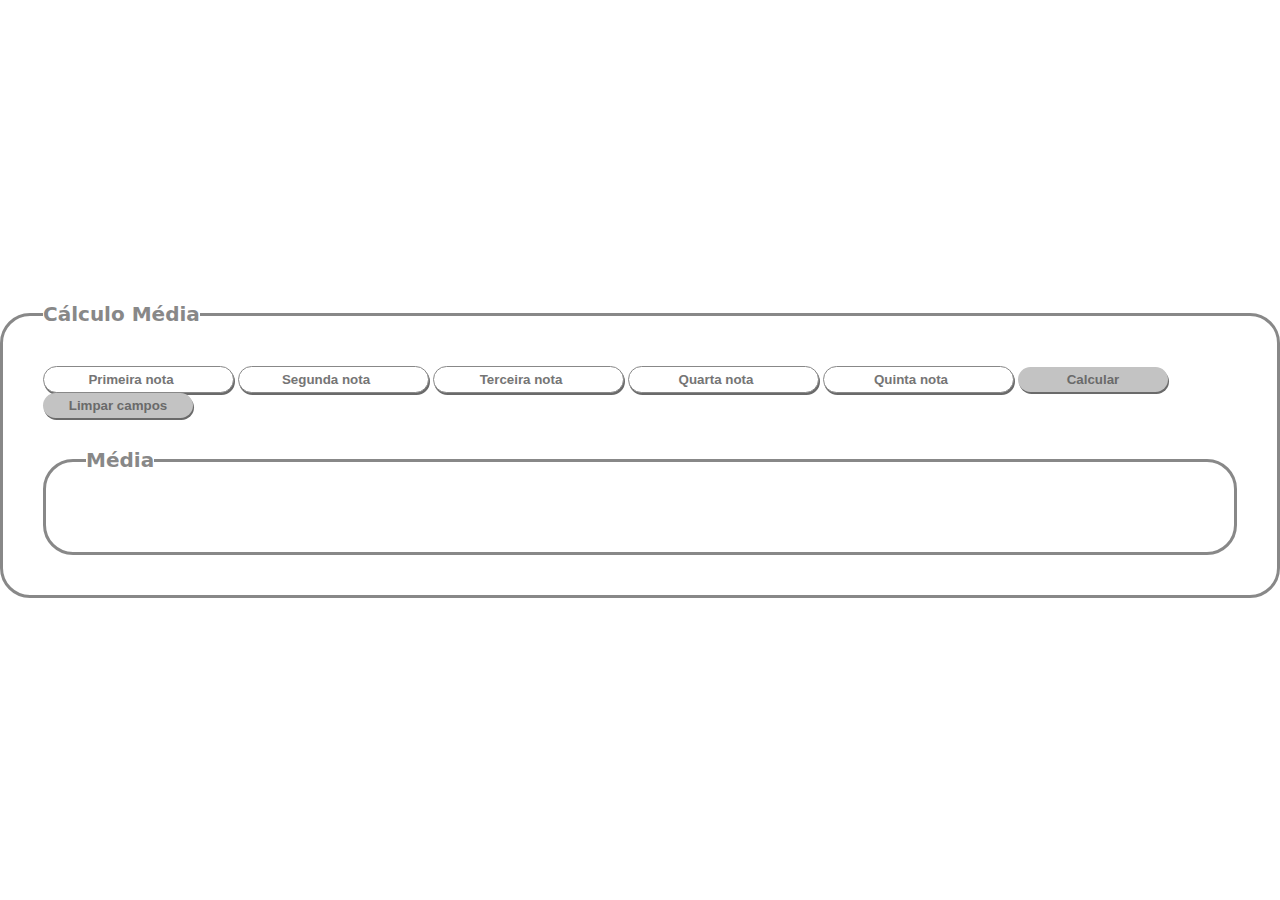
<file: ex01/index.html>
<!DOCTYPE html>
<html lang="pt-BR">
<head>
    <meta charset="UTF-8">
    <meta http-equiv="X-UA-Compatible" content="IE=edge">
    <meta name="viewport" content="width=device-width, initial-scale=1.0">
    
    <link rel="stylesheet" href="style.css">

    <title>Exercício 01 - Lista JavaScript</title>

</head>
<body>

    <main>

        <fieldset>

            <legend>Cálculo Média</legend>
            
            <form action="">
                <input type="number" id="nota-1" placeholder="Primeira nota" >
                <input type="number" id="nota-2" placeholder="Segunda nota" >
                <input type="number" id="nota-3" placeholder="Terceira nota" >
                <input type="number" id="nota-4" placeholder="Quarta nota" >
                <input type="number" id="nota-5" placeholder="Quinta nota" >
                <input type="button"   onclick="calcularMedia()" value="Calcular" class="button">
                <input type="reset" value="Limpar campos" class="button">
            </form>
                
        <fieldset>
            <legend>Média</legend>
            <p id="elementoResultado"></p>
        </fieldset>
            
        </fieldset>

    </main>
    
    <script src="script.js"></script>
</body>
</html>
</file>
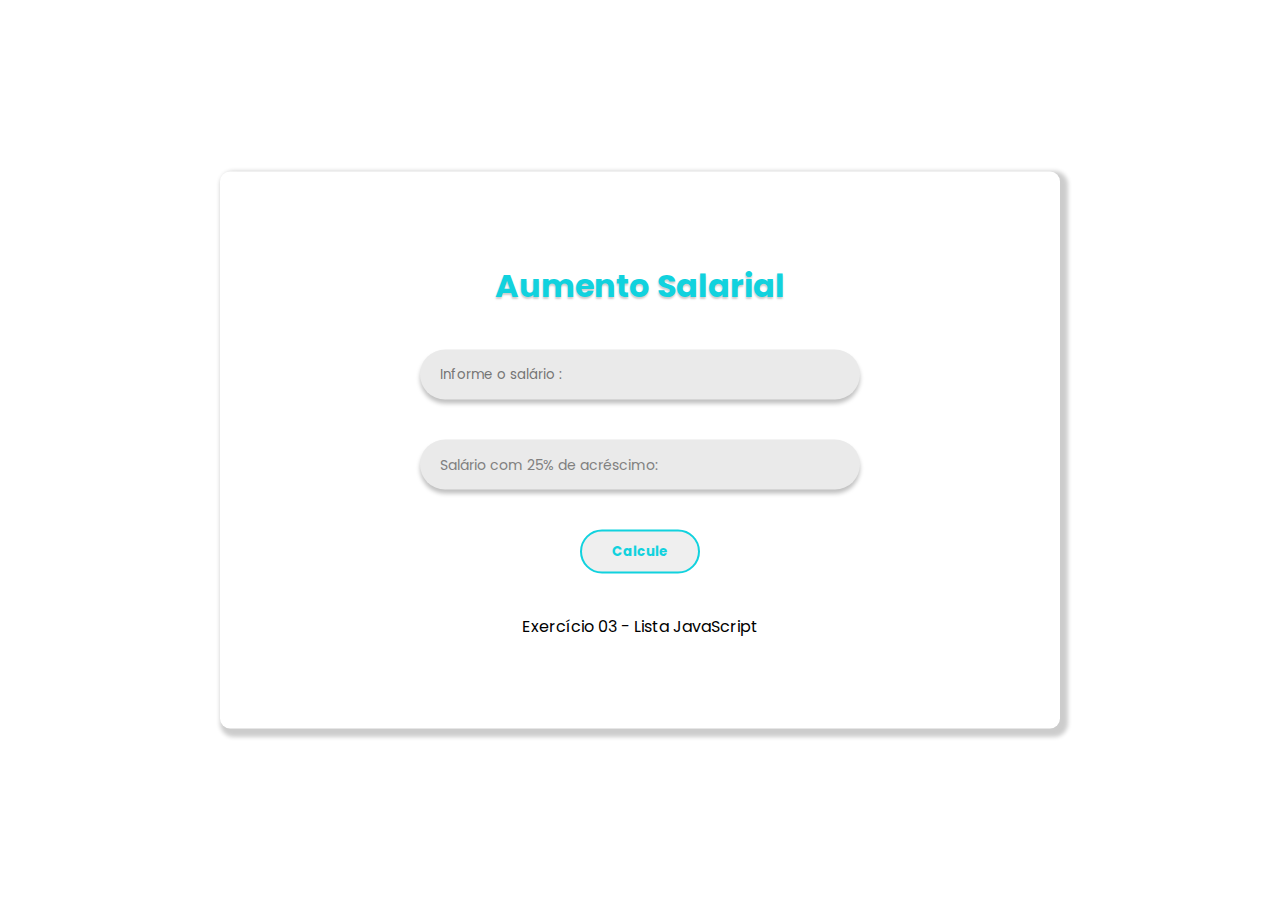
<file: ex03/index.html>
<!DOCTYPE html>
<html lang="pt-BR">
<head>
    <meta charset="UTF-8">
    <meta http-equiv="X-UA-Compatible" content="IE=edge">
    <meta name="viewport" content="width=device-width, initial-scale=1.0">

    <link rel="stylesheet" href="style.css">

    <title>Exercício 03 - Lista JavaScript</title>

    <link rel="preconnect" href="https://fonts.googleapis.com" />
	<link rel="preconnect" href="https://fonts.gstatic.com" crossorigin />
	<link href="https://fonts.googleapis.com/css2?family=Poppins:wght@100;300;500&display=swap" rel="stylesheet" />

</head>
<body>

    <div class="conteudo">
        <h1>Aumento Salarial</h1>

        <input type="number" name="salario" id="salario" placeholder="Informe o salário :">

        <span id="resultado" >Salário com 25% de acréscimo:</span>

        <button type="submit" onclick="calculoSalario()">Calcule</button>

        <span>Exercício 03 - Lista JavaScript</span>
    </div>


    <script src="script.js"></script>
</body>
</html>
</file>
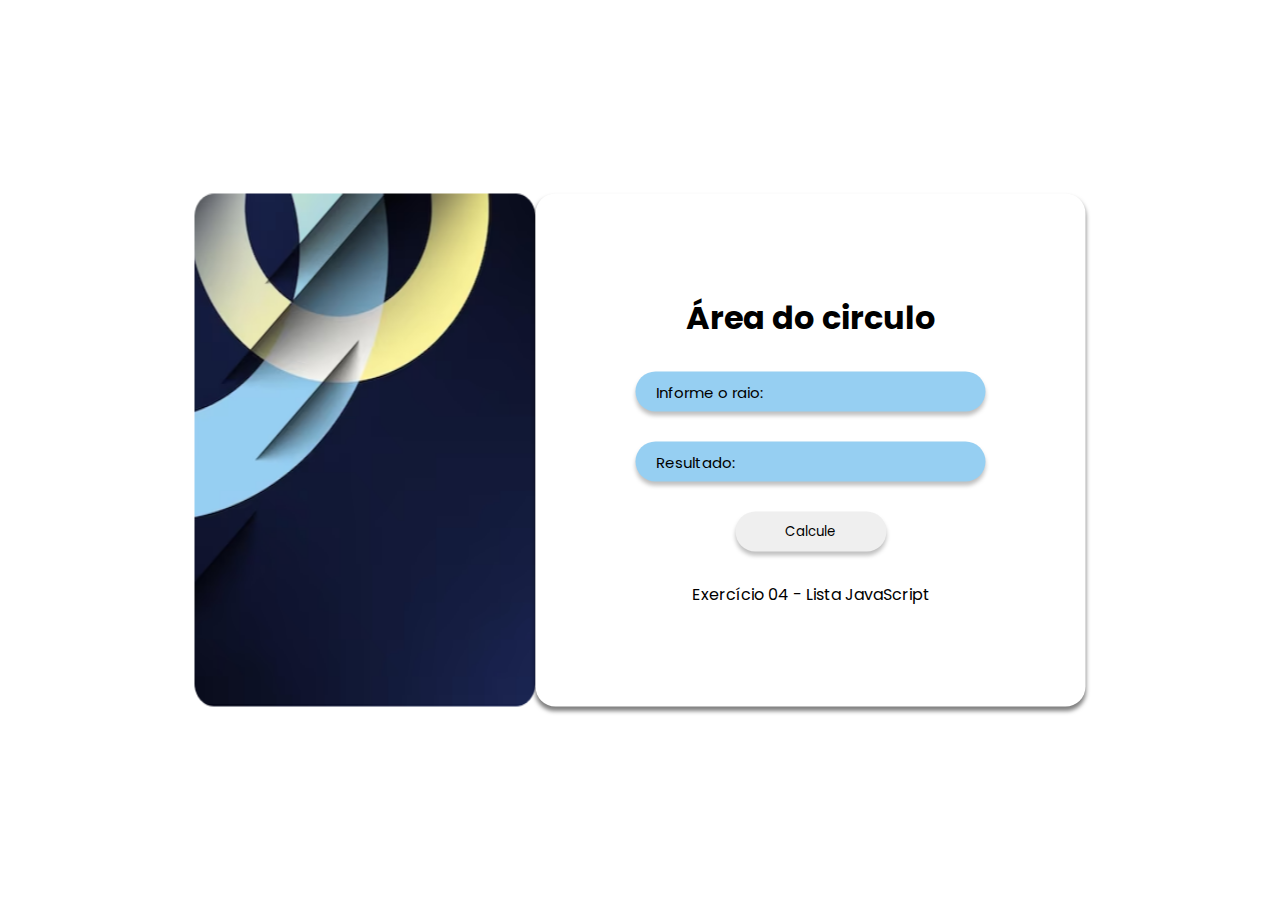
<file: ex04/index.html>
<!DOCTYPE html>
<html lang="pt-BR">
<head>
    <meta charset="UTF-8">
    <meta http-equiv="X-UA-Compatible" content="IE=edge">
    <meta name="viewport" content="width=device-width, initial-scale=1.0">

        <link rel="stylesheet" href="style.css">

        <link rel="stylesheet" href="responsivo.css">

        <link rel="preconnect" href="https://fonts.googleapis.com" />
        <link rel="preconnect" href="https://fonts.gstatic.com" crossorigin />
        <link href="https://fonts.googleapis.com/css2?family=Poppins:wght@100;300;500&display=swap" rel="stylesheet" />     

    <title>Exercício 04 - Lista JavaScript</title>
</head>
<body>


    <di class="container">
        <img src="img.png" alt="">
        <div class="conteudo">

            <h1>Área do circulo </h1>
            
            <input type="number" id="raio" placeholder="Informe o raio: ">
            
            <span class="resultado">Resultado:<span id="resultado"></span></span>
            
            <button type="submit" onclick="calcule()">Calcule</button>
            
            <span class="ex">Exercício 04 - Lista JavaScript</span>
            
        </div>
        
    </di>


    <script src="script.js"></script>
</body>
</html>
</file>
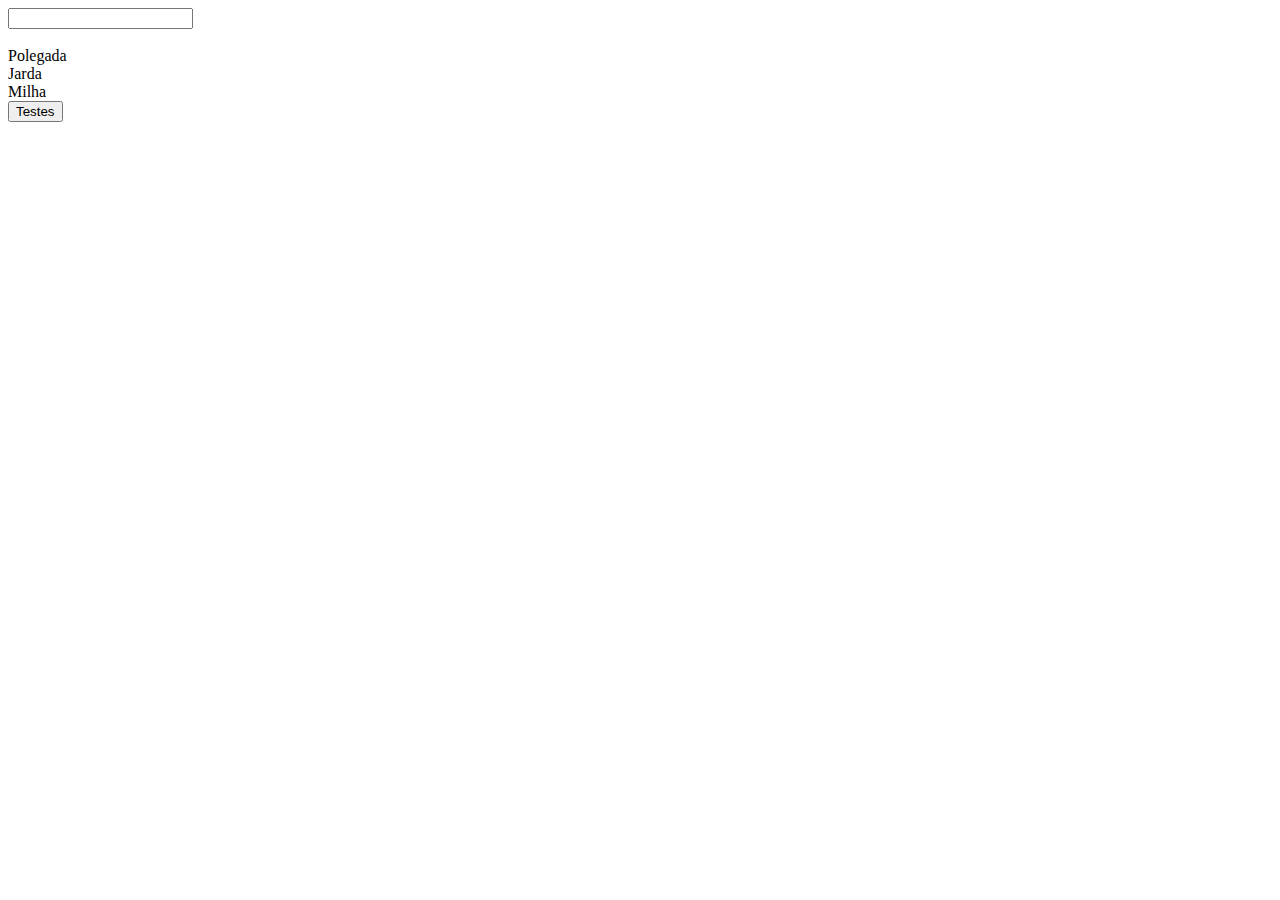
<file: ex05/index.html>
<!DOCTYPE html>
<html lang="pt-BR">
<head>
    <meta charset="UTF-8">
    <meta http-equiv="X-UA-Compatible" content="IE=edge">
    <meta name="viewport" content="width=device-width, initial-scale=1.0">
    <title>Document</title>
</head>
<body>
    <input type="number" id="pe">

    <br>
    <br>

    <span>Polegada<span id="polegada"></span></span>
    <br>
    <span>Jarda<span id="jarda"></span></span>
    <br>
    <span>Milha<span id="milha"></span></span>
    <br>

    <button onclick="teste()">Testes</button>

    <script src="script.js"></script>
</body>
</html>
</file>
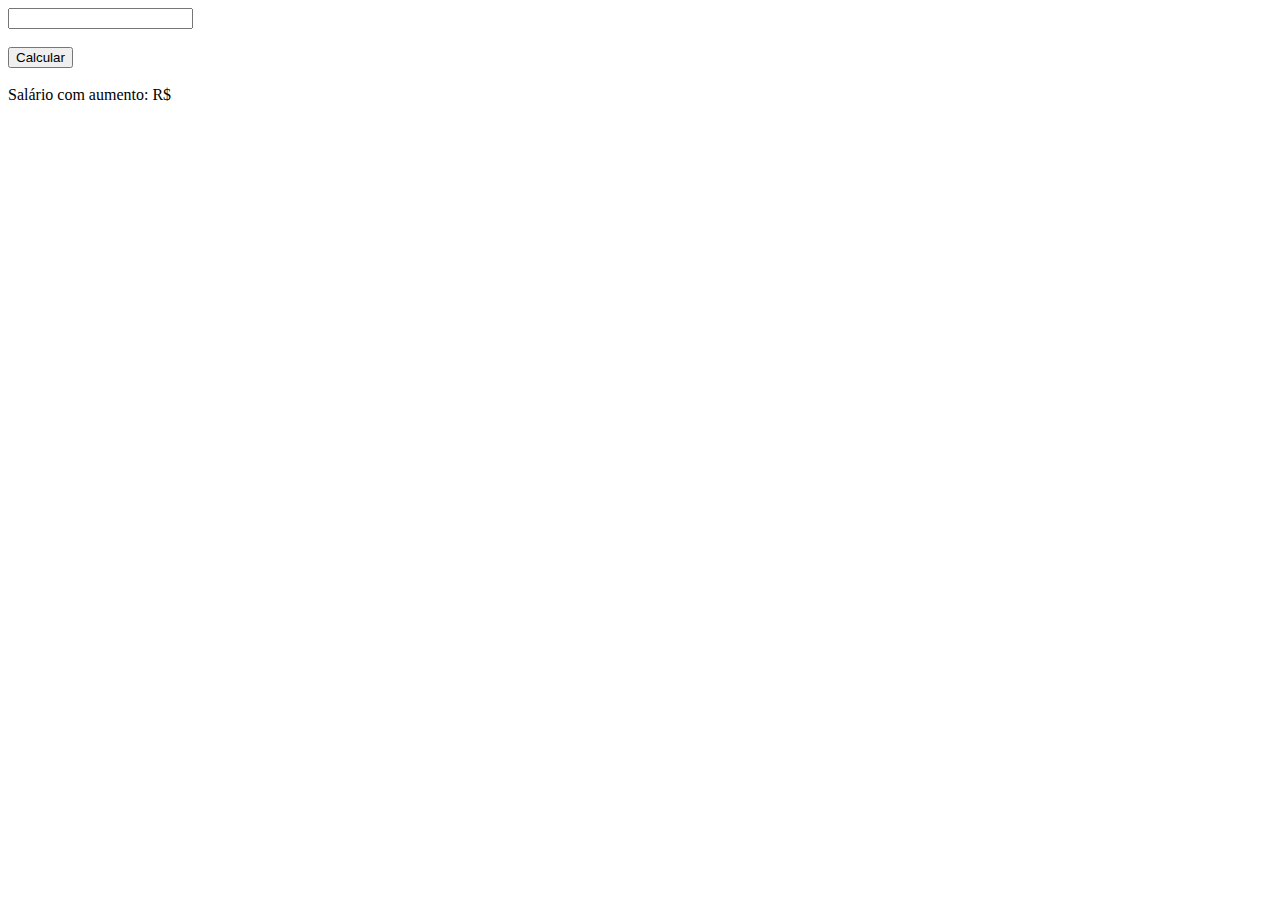
<file: ex06/index.html>
<!DOCTYPE html>
<html lang="pt-BR">
<head>
    <meta charset="UTF-8">
    <meta http-equiv="X-UA-Compatible" content="IE=edge">
    <meta name="viewport" content="width=device-width, initial-scale=1.0">
    <title>Exercício 06 - Lista JavaScript</title>
</head>
<body>

    <input type="number" id="salario">
    <br>
    <br>
    <button id="calcular" onclick="calcular()">Calcular</button>
    <br>
    <br>
    <span>Salário com aumento: R$<span id="mostrar"></span></span>

    <script src="script.js"></script>

</body>
</html>
</file>
<file: ex01/style.css>
*{
    margin: 0;
    padding: 0;
}
main{
    height: 100vh;
    display: flex;
    justify-content: center;
    align-items: center;
}

main fieldset{
    border: 3px solid #888;
    border-radius: 30px;
    padding: 40px;
    display: flex;
    flex-direction: column;
    gap: 30px;
}

main fieldset legend{
    font-size: 20px;
    font-family: system-ui, -apple-system, BlinkMacSystemFont, 'Segoe UI', Roboto, Oxygen, Ubuntu, Cantarell, 'Open Sans', 'Helvetica Neue', sans-serif;
    font-weight: 600;
    color: #888;
}

main fieldset input{
    outline: none;
    padding: 5px;
    border-radius: 20px;
    text-align: center;
    border: 1px solid #888;
    font-weight: 700;
    color: #6a6a6a;
    box-shadow: 1px 2px;


}

.button{
    border: none;
    cursor: pointer;
    width: 150px;
    background-color: rgb(195, 195, 195);
    transition: 0.3s;

}

.button:hover{
    background-color: cornflowerblue;
    color: black;
}

p{
    font-size: 25px;
    color:#6a6a6a ;
    font-weight: 700;
}
</file>
<file: ex03/style.css>
*{
    margin: 0;
    padding: 0;
    font-family: 'poppins';
}

body{
    background-image: url(https://static.vecteezy.com/ti/fotos-gratis/p1/1884561-minimal-office-desk-table-top-view-with-office-supply-and-coffee-cup-on-a-white-table-with-copy-space-white-color-work-work-composition-flat-lay-gratis-foto.jpg);

    position: absolute;
    top: 50%;
    left: 50%;
    transform: translate(-50%, -50%);
}

.conteudo{
    background-color:#ffffff;
    display: flex;
    flex-direction: column;
    align-items: center;

    padding: 90px 200px;   
    background: #FFFFFF;
    box-shadow: 4px 4px 4px 4px rgba(0, 0, 0, 0.20 );
    border-radius: 10px;
    gap: 40px;


}

.conteudo h1{
    color: #11D2DE;
    text-shadow: 0px 2px 2px rgba(0, 0, 0, 0.20);
}

.conteudo input, #resultado{
    height: 50px;
    width: 400px;
    border-radius: 30px; 

    border: none;
    outline: none;

    background-color: #EAEAEA;
    box-shadow: 0px 4px 4px rgba(0, 0, 0, 0.25); 
    padding:0 20px;
    color: #808080;

}

.conteudo #resultado{
    display: flex;
    align-items: center;
    font-size: 14px;

}

.conteudo button{
    padding: 10px 30px;
    border-radius: 30px;
    border: 2px solid #11D2DE;
    outline: none;
    cursor: pointer;
    color: #11D2DE;
    font-weight: 700;
    transition: 0.5s;
}

.conteudo button:hover{
    background-color: #11D2DE;
    color: #ffffff;
}


@media (max-width: 700px) {

    .conteudo input, #resultado{

        width: 250px;
    }
}
</file>
<file: ex04/style.css>
*{
    margin: 0;
    padding: 0;

    font-family: 'poppins';
    box-sizing: border-box;
}

.container{
    display: flex;
    position: absolute;
    top: 50%;
    left: 50%;
    transform: translate(-50%, -50%);

}

.container .conteudo{
    background-color: #ffffff;
    display: flex;
    flex-direction: column;
    align-items: center;
    padding: 100px;
    gap: 30px;

    border-radius: 20px;

    background: #FFFFFF;
    box-shadow: 0px 4px 4px rgba(0, 0, 0, 0.5);
    
    
}

input, .resultado{

    outline: none;
    border: none ;
    width: 350px;
    height: 30px;
    padding: 20px;
    border-radius: 20px;
    background-color: #96CFF2;
    display: flex;
    align-items:center ;
    font-size: 15px;

    box-shadow: 0px 4px 4px rgba(0, 0, 0, 0.25);
}

input::placeholder{
    color:black ;
}

button{

    padding: 10px 50px;
    border-radius: 20px;
    outline: none;
    border: none;
    box-shadow: 0px 4px 4px rgba(0, 0, 0, 0.25);
    cursor: pointer;
    transition: 0.5s;

}

button:hover{
    background-color: black;
    color: #FFFFFF;
}
</file>
<file: ex04/responsivo.css>
@media (max-width: 800px) {
    
    img{
        display: none;
    }

    .conteudo{
        width: 305px;
    }

    input, .resultado{
        width: 250px;
    }

}
</file>
